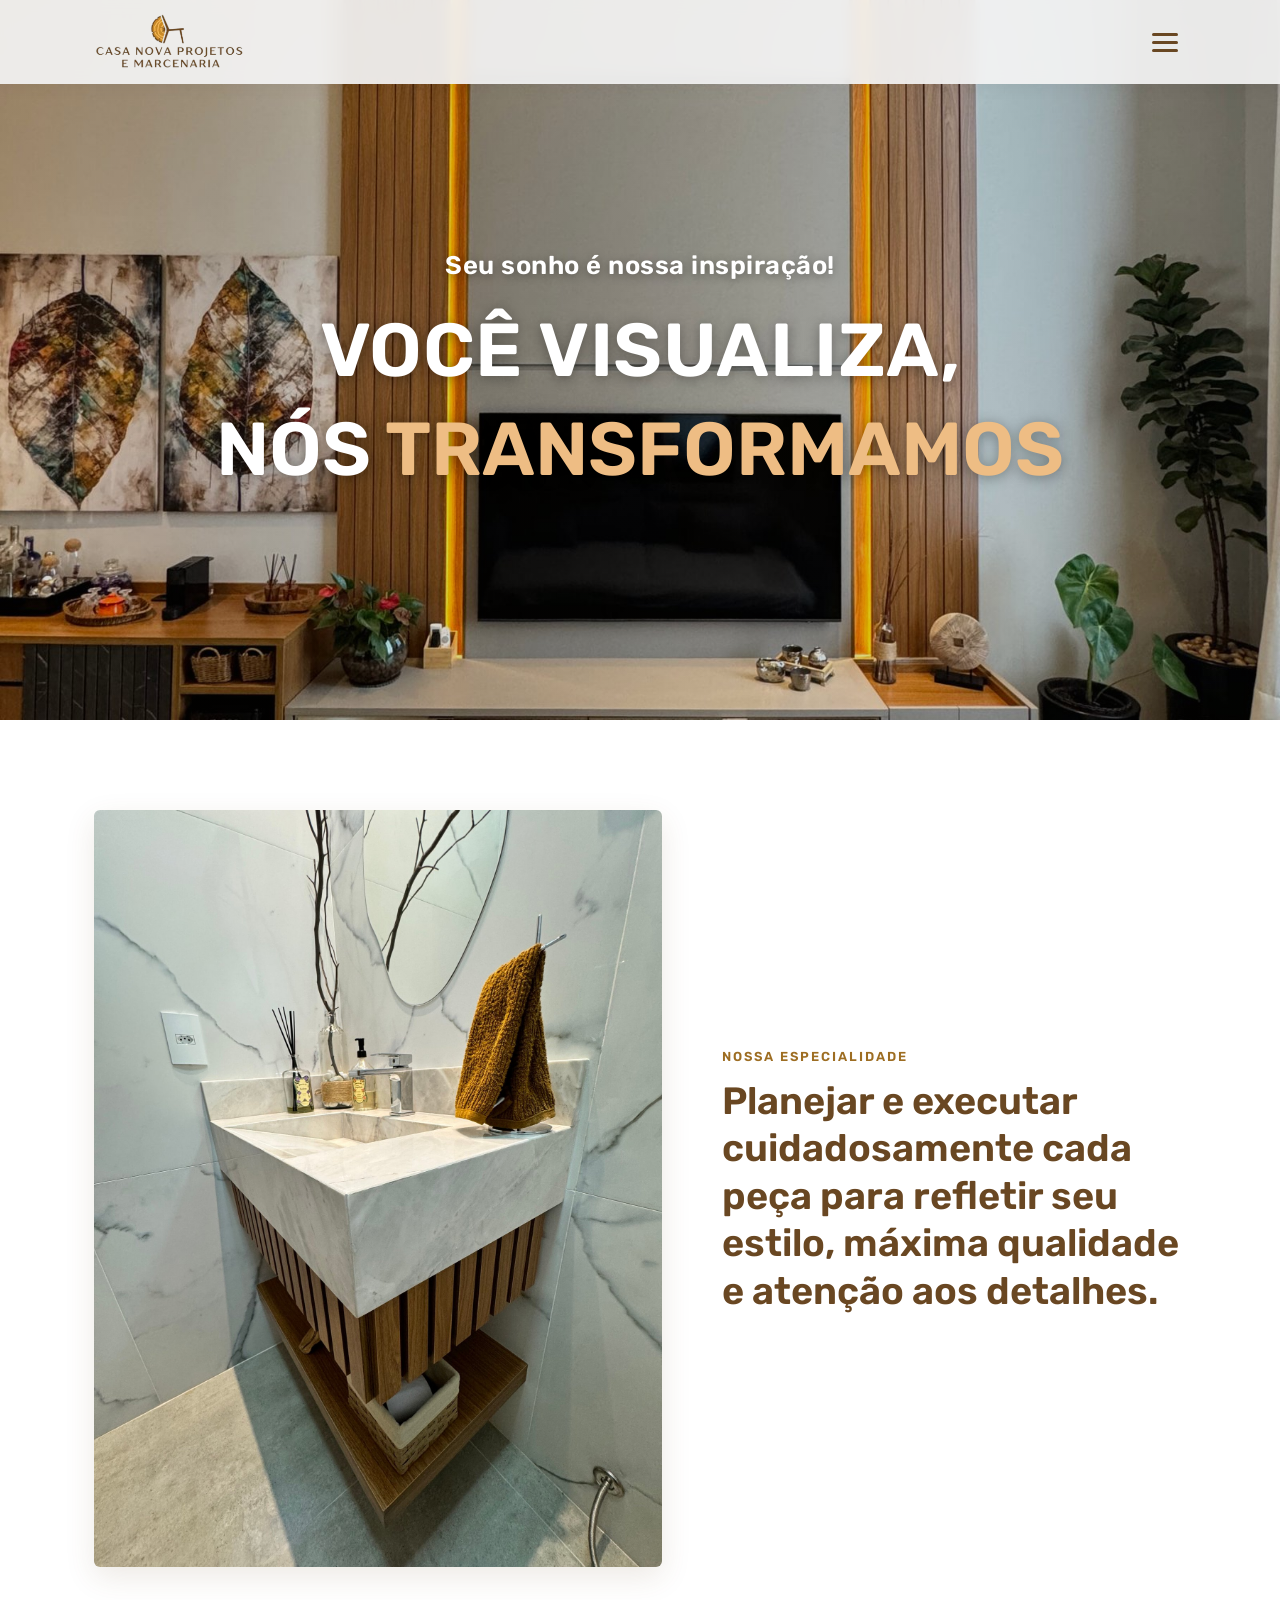
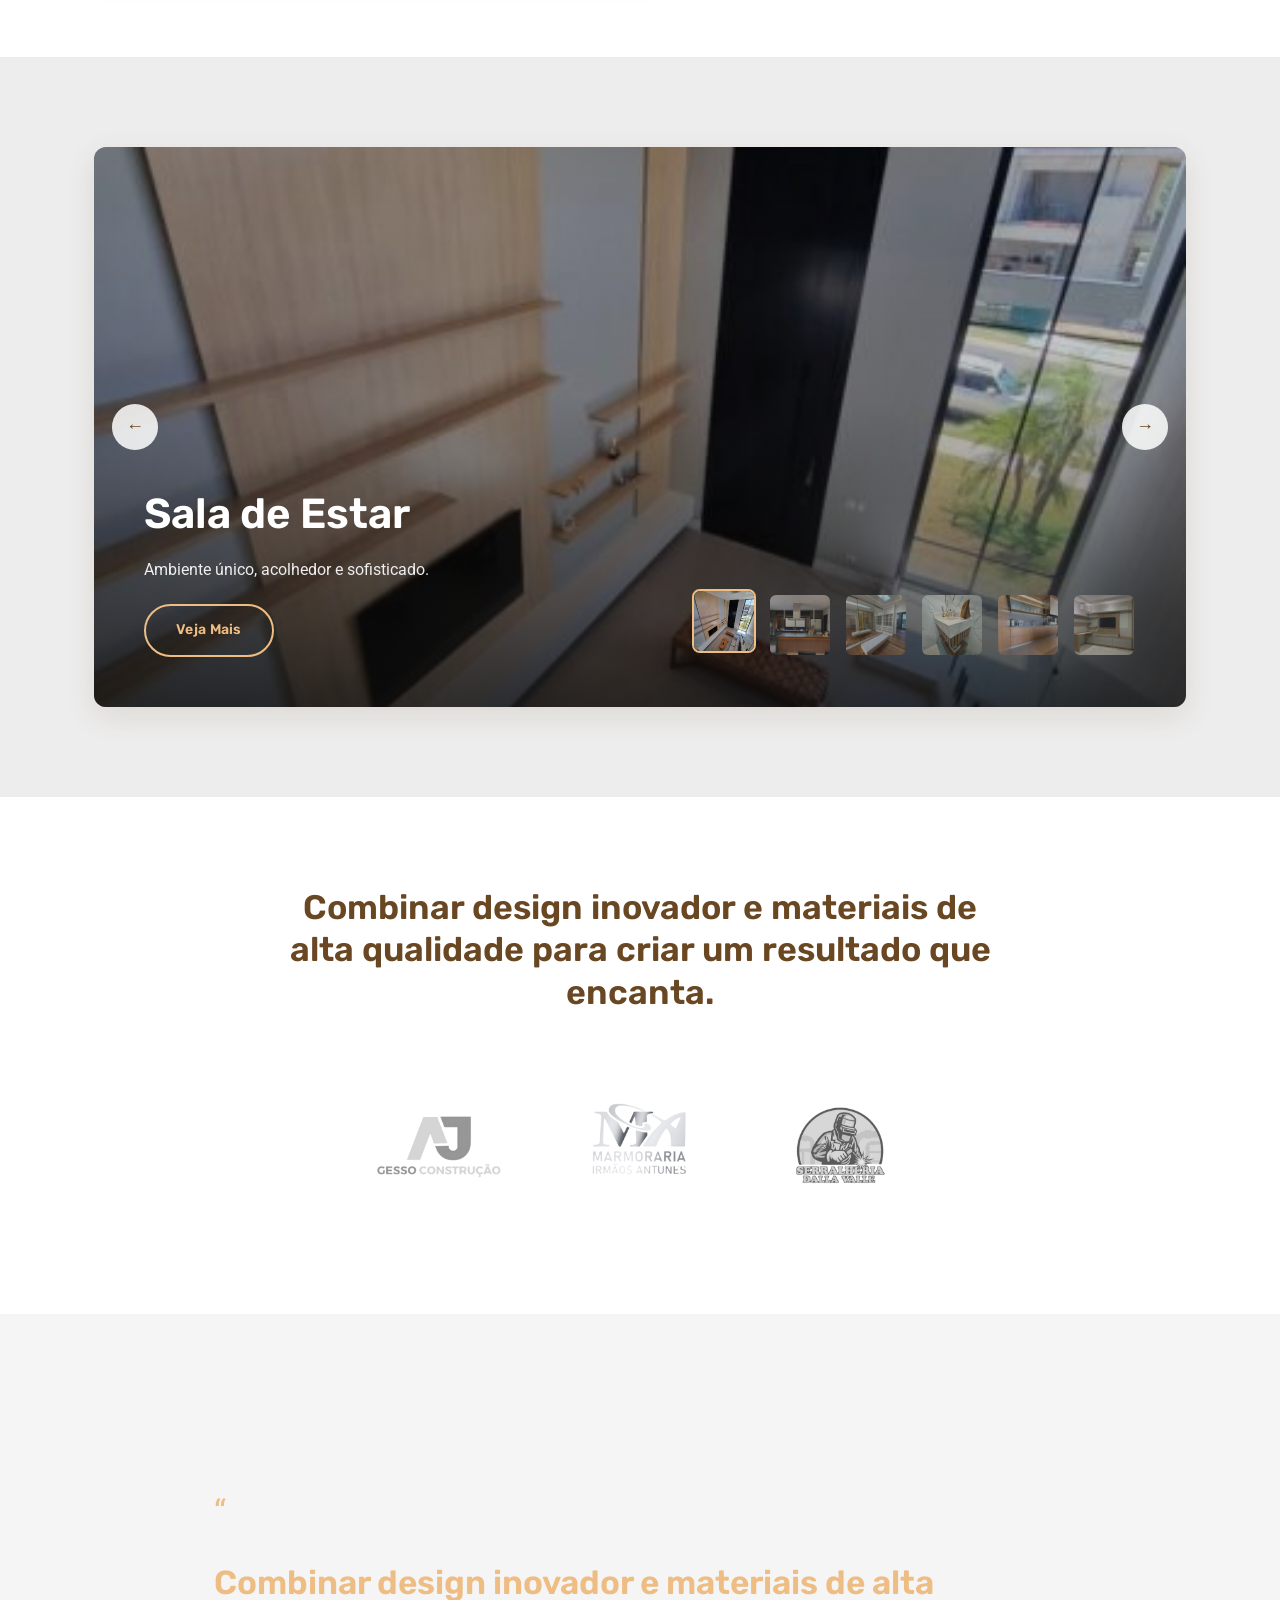
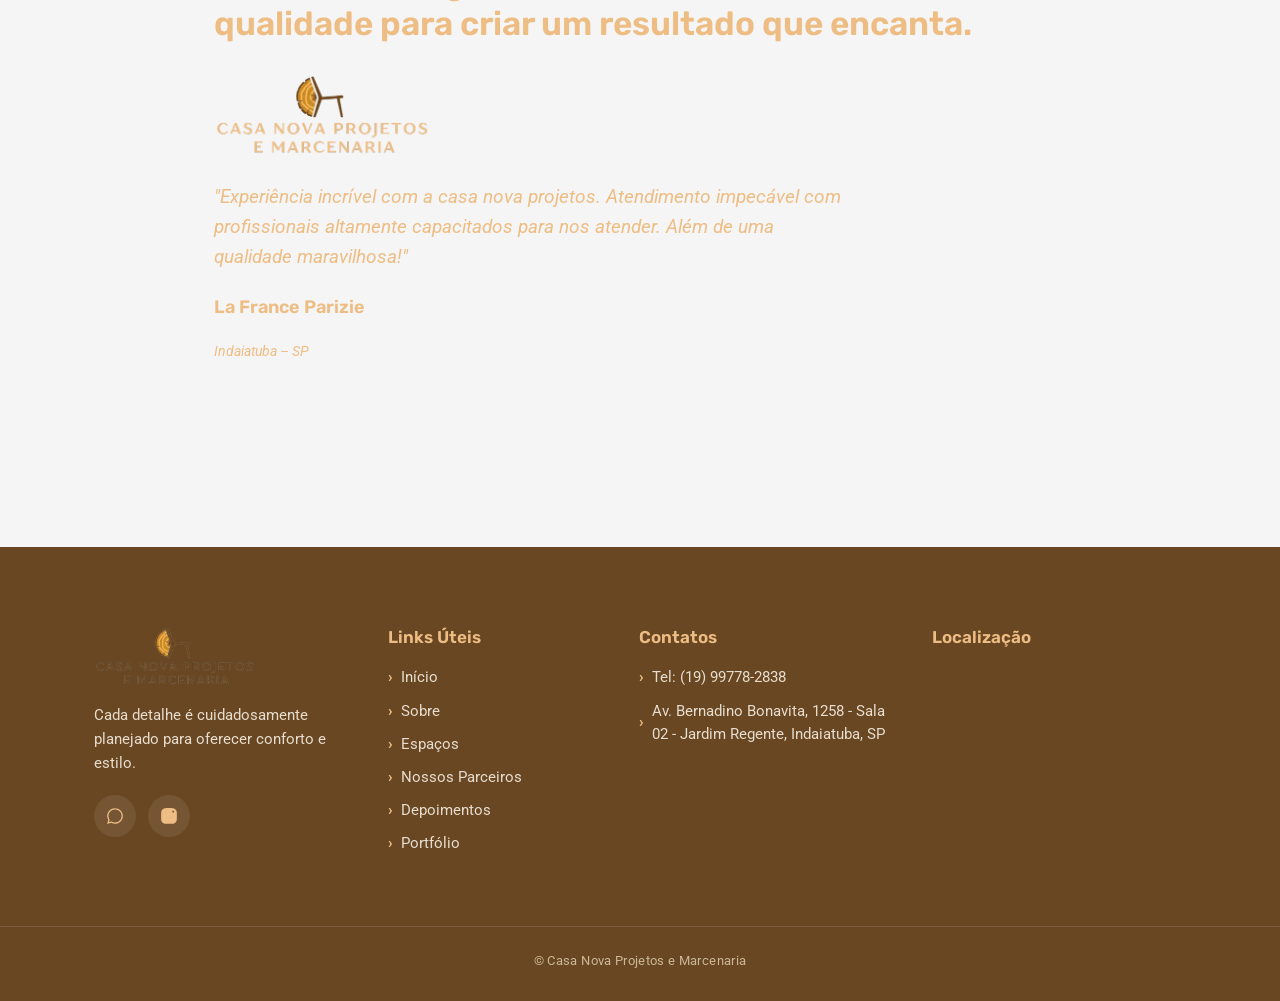
<file: index.html>
<!DOCTYPE html>
<html lang="pt-BR">
<head>
<meta charset="UTF-8">
<meta name="viewport" content="width=device-width, initial-scale=1.0, viewport-fit=cover">
<title>Casa Nova &#8211; Site &#8211; Casa Nova Projetos e Marcenaria</title>
<meta name="description" content="Casa Nova Projetos e Marcenaria - Seu sonho é nossa inspiração! Móveis planejados para sala de estar, cozinha, closet, banheiro, espaço gourmet e escritório em Indaiatuba - SP.">
<link rel="icon" type="image/png" sizes="32x32" href="assets/img/favicon-32x32.png">
<link rel="icon" type="image/png" sizes="16x16" href="assets/img/favicon-16x16.png">
<link rel="apple-touch-icon" href="assets/img/apple-touch-icon.png">
<link rel="preconnect" href="https://fonts.googleapis.com">
<link rel="preconnect" href="https://fonts.gstatic.com" crossorigin>
<link href="https://fonts.googleapis.com/css2?family=Rubik:wght@400;500;600;700&family=Roboto:wght@300;400;500&display=swap" rel="stylesheet">
<link rel="stylesheet" href="assets/css/style.css">
</head>
<body>

<header class="site-header">
  <div class="container header-inner">
    <a href="#hero" class="logo">
      <img src="assets/img/Logo-Casa-Nova-300x110px.png" alt="Logo Casa Nova">
    </a>
    <button class="menu-toggle" id="menuToggle" aria-label="Abrir menu">
      <span></span><span></span><span></span>
    </button>
  </div>
</header>

<div class="flyout-overlay" id="flyoutOverlay"></div>
<nav class="flyout-menu" id="flyoutMenu">
  <button class="flyout-close" id="flyoutClose" aria-label="Fechar menu">&times;</button>
  <ul>
    <li><a href="#hero">Home</a></li>
    <li><a href="#sobre">Sobre</a></li>
    <li><a href="#espacos">Espaços</a></li>
    <li><a href="#parceiros">Nossos Parceiros</a></li>
    <li><a href="#depoimentos">Depoimentos</a></li>
    <li><a href="portfolio.html">Portfólio</a></li>
  </ul>
</nav>

<!-- ===== HERO (pag1) ===== -->
<section id="hero" class="hero">
  <div class="container">
    <p class="hero-tagline">Seu sonho é nossa inspiração!</p>
    <h1>VOCÊ VISUALIZA,</h1>
    <h2 class="hero-rotate">
      <span class="static">NÓS</span>
      <span class="rotator" id="heroRotator">TRANSFORMAMOS</span>
    </h2>
  </div>
</section>

<!-- ===== SOBRE / Nossa Especialidade (pag2) ===== -->
<section id="sobre" class="sobre">
  <div class="container grid">
    <div class="sobre-img">
      <img src="assets/img/IMG_4670-scaled-1.jpg" alt="Ambiente planejado Casa Nova">
    </div>
    <div>
      <span class="eyebrow">Nossa Especialidade</span>
      <h2>Planejar e executar cuidadosamente cada peça para refletir seu estilo, máxima qualidade e atenção aos detalhes.</h2>
    </div>
  </div>
</section>

<!-- ===== ESPAÇOS (pag3) - slider ===== -->
<section id="espacos" class="espacos">
  <div class="container">
    <div class="espacos-slider" id="espacosSlider">
      <div class="espacos-bg" id="espacosBg">
        <img src="assets/img/Sala.jpeg" class="active" alt="Sala de Estar">
        <img src="assets/img/Cozinha-4.jpg" alt="Cozinha">
        <img src="assets/img/IMG-20240112-WA0049.jpg" alt="Closet">
        <img src="assets/img/IMG_4670-1-scaled-1.jpg" alt="Banheiro">
        <img src="assets/img/cozinha-lazer.jpg" alt="Espaço Gourmet">
        <img src="assets/img/Escritorio.jpg" alt="Escritório">
      </div>

      <div class="espacos-arrows">
        <button id="espacosPrev" aria-label="Anterior">&#8592;</button>
        <button id="espacosNext" aria-label="Próximo">&#8594;</button>
      </div>

      <div class="espacos-content">
        <div class="espacos-text">
          <h3 id="espacosTitle">Sala de Estar</h3>
          <p id="espacosDesc">Ambiente único, acolhedor e sofisticado.</p>
          <a href="portfolio.html" class="btn btn-outline">Veja Mais</a>
        </div>
        <div class="espacos-thumbs" id="espacosThumbs">
          <button class="active" data-index="0"><img src="assets/img/Sala.jpeg" alt="Sala de Estar"></button>
          <button data-index="1"><img src="assets/img/Cozinha-4.jpg" alt="Cozinha"></button>
          <button data-index="2"><img src="assets/img/IMG-20240112-WA0049.jpg" alt="Closet"></button>
          <button data-index="3"><img src="assets/img/IMG_4670-1-scaled-1.jpg" alt="Banheiro"></button>
          <button data-index="4"><img src="assets/img/cozinha-lazer.jpg" alt="Espaço Gourmet"></button>
          <button data-index="5"><img src="assets/img/Escritorio.jpg" alt="Escritório"></button>
        </div>
      </div>
    </div>
  </div>
</section>

<!-- ===== NOSSOS PARCEIROS (pag4) ===== -->
<section id="parceiros" class="parceiros">
  <div class="container">
    <div class="section-head">
      <h2>Combinar design inovador e materiais de alta qualidade para criar um resultado que encanta.</h2>
    </div>
    <div class="partners-row">
      <img src="assets/img/Gesso-1.png" alt="Gesso">
      <img src="assets/img/Marmoria.png" alt="Marmoria">
      <img src="assets/img/Serralheria-1.png" alt="Serralheria">
    </div>
  </div>
</section>

<!-- ===== DEPOIMENTOS (pag5) ===== -->
<section id="depoimentos" class="depoimentos">
  <div class="container">
    <div class="quote-icon">&#8220;</div>
    <h2>Combinar design inovador e materiais de alta qualidade para criar um resultado que encanta.</h2>
    <img class="brand-logo" src="assets/img/Casa-Nova-Projetos-logo-EEBD84.png" alt="Casa Nova Projetos">
    <blockquote>"Experiência incrível com a casa nova projetos. Atendimento impecável com profissionais altamente capacitados para nos atender. Além de uma qualidade maravilhosa!"</blockquote>
    <p class="client-name">La France Parizie</p>
    <p class="client-loc">Indaiatuba &#8211; SP</p>
  </div>
</section>

<!-- ===== FOOTER (Pag6) ===== -->
<footer class="site-footer" id="Pag6">
  <div class="container footer-grid">
    <div class="footer-brand">
      <img src="assets/img/Logo-Casa-Nova-300x110px.png" alt="Logo Casa Nova">
      <p>Cada detalhe é cuidadosamente planejado para oferecer conforto e estilo.</p>
      <div class="social-icons">
        <a href="https://api.whatsapp.com/send?phone=5519997782838&text=Ol%C3%A1,%20gostaria%20de%20fazer%20um%20or%C3%A7amento." target="_blank" rel="noopener" aria-label="WhatsApp">
          <svg width="18" height="18" viewBox="0 0 448 512" fill="currentColor"><path d="M380.9 97.1C339 55.1 283.2 32 223.9 32c-122.4 0-222 99.6-222 222 0 39.1 10.2 77.3 29.6 111L0 480l117.7-30.9c32.4 17.7 68.9 27 106.1 27h.1c122.3 0 224.1-99.6 224.1-222 0-59.3-25.2-115-67.1-157zm-157 341.6c-33.2 0-65.7-8.9-94-25.7l-6.7-4-69.8 18.3L72 359.2l-4.4-7c-18.5-29.4-28.2-63.3-28.2-98.2 0-101.7 82.8-184.5 184.6-184.5 49.3 0 95.6 19.2 130.4 54.1 34.8 34.9 56.2 81.2 56.1 130.5 0 101.8-84.9 184.6-186.6 184.6z"/></svg>
        </a>
        <a href="https://www.instagram.com/casanovaprojetos" target="_blank" rel="noopener" aria-label="Instagram">
          <svg width="18" height="18" viewBox="0 0 448 512" fill="currentColor"><path d="M224.1 141c-63.6 0-114.9 51.3-114.9 114.9s51.3 114.9 114.9 114.9S339 319.5 339 255.9 287.7 141 224.1 141zm0 189.6c-41.1 0-74.7-33.5-74.7-74.7s33.5-74.7 74.7-74.7 74.7 33.5 74.7 74.7-33.6 74.7-74.7 74.7zm146.4-194.3c0 14.9-12 26.8-26.8 26.8-14.9 0-26.8-12-26.8-26.8s12-26.8 26.8-26.8 26.8 12 26.8 26.8zm76.1 27.2c-1.7-35.9-9.9-67.7-36.2-93.9-26.2-26.2-58-34.4-93.9-36.2-37-2.1-147.9-2.1-184.9 0-35.8 1.7-67.6 9.9-93.9 36.1s-34.4 58-36.2 93.9c-2.1 37-2.1 147.9 0 184.9 1.7 35.9 9.9 67.7 36.2 93.9s58 34.4 93.9 36.2c37 2.1 147.9 2.1 184.9 0 35.9-1.7 67.7-9.9 93.9-36.2 26.2-26.2 34.4-58 36.2-93.9 2.1-37 2.1-147.8 0-184.8z"/></svg>
        </a>
      </div>
    </div>

    <div class="footer-links-col">
      <h3>Links Úteis</h3>
      <ul class="footer-links">
        <li><a href="#hero">Início</a></li>
        <li><a href="#sobre">Sobre</a></li>
        <li><a href="#espacos">Espaços</a></li>
        <li><a href="#parceiros">Nossos Parceiros</a></li>
        <li><a href="#depoimentos">Depoimentos</a></li>
        <li><a href="portfolio.html">Portfólio</a></li>
      </ul>
    </div>

    <div class="footer-contact-col">
      <h3>Contatos</h3>
      <ul class="footer-links">
        <li><a href="tel:19997782838">Tel: (19) 99778-2838</a></li>
        <li><a href="https://maps.app.goo.gl/GvMUVZQaYBu22RoU8" target="_blank" rel="noopener">Av. Bernadino Bonavita, 1258 - Sala 02 - Jardim Regente, Indaiatuba, SP</a></li>
      </ul>
    </div>

    <div class="footer-map">
      <h3>Localização</h3>
      <iframe
        loading="lazy"
        src="https://maps.google.com/maps?q=Av.%20Bernadino%20Bonavita%2C%201258%20-%20Sala%2002%20-%20Jardim%20Regente%2C%20Indaiatuba%2C%20SP&t=m&z=15&output=embed&iwloc=near"
        title="Localização Casa Nova Projetos"
        aria-label="Localização Casa Nova Projetos"
        allowfullscreen>
      </iframe>
    </div>
  </div>

  <div class="footer-bottom">© Casa Nova Projetos e Marcenaria</div>
</footer>

<script src="assets/js/main.js"></script>
</body>
</html>
</file>
<file: assets/css/style.css>
/* ==========================================================================
   Casa Nova Projetos e Marcenaria — replica estática
   Paleta extraída do site original (Elementor kit-9):
   creme #F5F5F5 / #EDEDED, marrom #694722 / #6F6858, dourado #EEBD84 / #9D6D22
   Fonte: Rubik (headings/UI), Roboto (corpo de texto)
   ========================================================================== */

:root{
  --cream: #F5F5F5;
  --cream-alt: #EDEDED;
  --cream-soft: #E8E8E8;
  --brown-dark: #694722;
  --brown-mid: #6F6858;
  --black: #0d0d0d;
  --tan: #EEBD84;
  --tan-deep: #9D6D22;
  --tan-pale: #F4C997;
  --white: #ffffff;
  --text-gray: #7A7A7A;
  --font-heading: 'Rubik', sans-serif;
  --font-body: 'Roboto', sans-serif;
  --container: 1140px;
  --radius: 6px;
  --shadow: 0 10px 30px rgba(105, 71, 34, 0.12);
}

*, *::before, *::after{ box-sizing: border-box; }

html{ scroll-behavior: smooth; }

body{
  margin: 0;
  font-family: var(--font-body);
  color: var(--brown-mid);
  background: var(--cream);
  line-height: 1.6;
  overflow-x: hidden;
}

img{ max-width: 100%; display: block; }

a{ color: inherit; text-decoration: none; }

ul{ list-style: none; margin: 0; padding: 0; }

.container{
  width: 100%;
  max-width: var(--container);
  margin: 0 auto;
  padding: 0 24px;
}

h1, h2, h3{
  font-family: var(--font-heading);
  color: var(--brown-dark);
  font-weight: 600;
  margin: 0;
  line-height: 1.25;
}

section{ padding: 90px 0; }

.eyebrow{
  display: inline-block;
  color: var(--tan-deep);
  font-family: var(--font-heading);
  letter-spacing: 2px;
  text-transform: uppercase;
  font-size: 13px;
  font-weight: 600;
  margin-bottom: 10px;
}

/* ---------- Buttons ---------- */
.btn{
  display: inline-flex;
  align-items: center;
  gap: 8px;
  padding: 13px 30px;
  background: var(--brown-dark);
  color: var(--white);
  font-family: var(--font-heading);
  font-size: 14px;
  font-weight: 600;
  letter-spacing: .3px;
  border-radius: 999px;
  border: 2px solid var(--brown-dark);
  transition: all .3s ease;
  cursor: pointer;
}
.btn:hover{
  background: transparent;
  color: var(--brown-dark);
  transform: translateY(-2px);
}
.btn-outline{
  background: transparent;
  color: var(--tan);
  border-color: var(--tan);
}
.btn-outline:hover{
  background: var(--tan);
  color: var(--brown-dark);
}

/* ---------- Header ---------- */
.site-header{
  position: fixed;
  top: 0; left: 0; right: 0;
  z-index: 1000;
  background: rgba(245,245,245,.92);
  backdrop-filter: blur(6px);
  box-shadow: 0 2px 18px rgba(0,0,0,.05);
}
.header-inner{
  display: flex;
  align-items: center;
  justify-content: space-between;
  padding-top: 14px;
  padding-bottom: 14px;
}
.logo img{ height: 56px; width: auto; }

.menu-toggle{
  background: none;
  border: none;
  cursor: pointer;
  padding: 8px;
  display: flex;
  flex-direction: column;
  gap: 5px;
}
.menu-toggle span{
  display: block;
  width: 26px;
  height: 3px;
  background: var(--brown-dark);
  border-radius: 2px;
  transition: all .3s ease;
}

/* Flyout nav */
.flyout-overlay{
  position: fixed; inset: 0;
  background: rgba(13,13,13,.55);
  opacity: 0;
  visibility: hidden;
  transition: opacity .3s ease;
  z-index: 1100;
}
.flyout-overlay.active{ opacity: 1; visibility: visible; }

.flyout-menu{
  position: fixed;
  top: 0; right: 0;
  height: 100%;
  width: 300px;
  max-width: 85vw;
  background: var(--brown-dark);
  z-index: 1200;
  transform: translateX(100%);
  transition: transform .35s ease;
  padding: 40px 35px;
  display: flex;
  flex-direction: column;
}
.flyout-menu.active{ transform: translateX(0); }

.flyout-close{
  align-self: flex-end;
  background: none;
  border: none;
  color: var(--tan);
  font-size: 28px;
  cursor: pointer;
  line-height: 1;
  margin-bottom: 30px;
}
.flyout-menu ul{
  display: flex;
  flex-direction: column;
  gap: 6px;
}
.flyout-menu a{
  display: block;
  color: var(--white);
  font-family: var(--font-heading);
  font-size: 19px;
  font-weight: 500;
  padding: 12px 4px;
  border-bottom: 1px solid rgba(255,255,255,.12);
  transition: color .25s ease, padding-left .25s ease;
}
.flyout-menu a:hover, .flyout-menu a.active{
  color: var(--tan);
  padding-left: 10px;
}

/* ---------- Hero ---------- */
.hero{
  min-height: 674px;
  height: 80vh;
  display: flex;
  align-items: center;
  padding-top: 90px;
  background-image: linear-gradient(0deg, rgba(13,9,4,.15), rgba(13,9,4,.15)), url("../img/IMG_4679-1-scaled-1.jpg");
  background-size: cover;
  background-position: center 63%;
  background-attachment: fixed;
  background-repeat: no-repeat;
}
.hero .container{ text-align: center; }
.hero-tagline{
  font-family: var(--font-heading);
  color: var(--white);
  font-weight: 600;
  font-size: clamp(16px, 2vw, 27px);
  letter-spacing: .5px;
  margin-bottom: 18px;
  text-shadow: 0 2px 10px rgba(0,0,0,.35);
}
.hero h1{
  color: var(--white);
  font-size: clamp(32px, 6vw, 75px);
  letter-spacing: .5px;
  text-shadow: 0 2px 14px rgba(0,0,0,.35);
}
.hero-rotate{
  font-size: clamp(32px, 6vw, 75px);
  margin-top: 6px;
  min-height: 1.3em;
  display: flex;
  gap: 14px;
  justify-content: center;
  flex-wrap: wrap;
}
.hero-rotate .static{
  color: var(--white);
  text-shadow: 0 2px 14px rgba(0,0,0,.35);
}
.hero-rotate .rotator{
  color: var(--tan);
  position: relative;
  display: inline-block;
  animation: dropIn .5s ease;
  text-shadow: 0 2px 14px rgba(0,0,0,.35);
}
@media (max-width: 900px){
  .hero{ background-attachment: scroll; }
}
@keyframes dropIn{
  from{ opacity: 0; transform: translateY(-16px); }
  to{ opacity: 1; transform: translateY(0); }
}

/* ---------- Sobre ---------- */
.sobre{
  background: var(--white);
}
.sobre .grid{
  display: grid;
  grid-template-columns: 1.1fr .9fr;
  gap: 60px;
  align-items: center;
}
.sobre-img{
  border-radius: var(--radius);
  overflow: hidden;
  box-shadow: var(--shadow);
}
.sobre-img img{ width: 100%; height: 100%; object-fit: cover; }
.sobre h2{
  font-size: clamp(26px, 3.4vw, 38px);
  margin-bottom: 18px;
}
.sobre p{
  font-size: 17px;
  max-width: 480px;
}

/* ---------- Espaços (slider) ---------- */
.espacos{
  background: var(--cream-alt);
  position: relative;
  overflow: hidden;
}
.espacos-slider{
  position: relative;
  border-radius: 12px;
  overflow: hidden;
  min-height: 560px;
  display: flex;
  align-items: flex-end;
  box-shadow: var(--shadow);
}
.espacos-bg{
  position: absolute; inset: 0;
}
.espacos-bg img{
  position: absolute; inset: 0;
  width: 100%; height: 100%;
  object-fit: cover;
  opacity: 0;
  transition: opacity 1s ease;
}
.espacos-bg img.active{ opacity: 1; }
.espacos-bg::after{
  content: "";
  position: absolute; inset: 0;
  background: linear-gradient(0deg, rgba(13,13,13,.78) 0%, rgba(13,13,13,.25) 55%, rgba(13,13,13,.15) 100%);
}
.espacos-content{
  position: relative;
  z-index: 2;
  width: 100%;
  padding: 50px;
  color: var(--white);
  display: flex;
  justify-content: space-between;
  align-items: flex-end;
  gap: 40px;
  flex-wrap: wrap;
}
.espacos-text h3{
  color: var(--white);
  font-size: clamp(28px, 4vw, 42px);
  margin-bottom: 12px;
}
.espacos-text p{ color: #eee; max-width: 480px; margin-bottom: 22px; }

.espacos-thumbs{
  display: flex;
  gap: 12px;
}
.espacos-thumbs button{
  width: 64px; height: 64px;
  border-radius: 8px;
  overflow: hidden;
  border: 2px solid transparent;
  padding: 0;
  cursor: pointer;
  opacity: .55;
  transition: all .25s ease;
  background: none;
}
.espacos-thumbs button img{ width: 100%; height: 100%; object-fit: cover; }
.espacos-thumbs button.active{
  opacity: 1;
  border-color: var(--tan);
  transform: translateY(-4px);
}

.espacos-arrows{
  position: absolute;
  z-index: 3;
  top: 50%;
  left: 0; right: 0;
  display: flex;
  justify-content: space-between;
  transform: translateY(-50%);
  padding: 0 18px;
  pointer-events: none;
}
.espacos-arrows button{
  pointer-events: all;
  width: 46px; height: 46px;
  border-radius: 50%;
  border: none;
  background: rgba(255,255,255,.85);
  color: var(--brown-dark);
  font-size: 18px;
  cursor: pointer;
  transition: background .2s ease;
}
.espacos-arrows button:hover{ background: var(--tan); }

/* ---------- Parceiros ---------- */
.parceiros{ background: var(--white); text-align: center; }
.parceiros .section-head{ margin-bottom: 50px; }
.section-head h2{
  font-size: clamp(24px, 3vw, 34px);
  max-width: 720px;
  margin: 0 auto;
}
.partners-row{
  display: flex;
  justify-content: center;
  align-items: center;
  gap: 70px;
  flex-wrap: wrap;
}
.partners-row img{
  max-height: 160px;
  width: auto;
  filter: grayscale(15%);
  transition: transform .3s ease;
}
.partners-row img:hover{ transform: scale(1.06); }

/* ---------- Depoimentos ---------- */
.depoimentos{
  background-image: url("../img/Sala.jpg");
  background-size: 100%;
  background-position: 0px 59%;
  background-attachment: fixed;
  background-repeat: no-repeat;
  color: var(--tan);
  text-align: left;
  min-height: 833px;
  display: flex;
  align-items: center;
}
.depoimentos .container{ max-width: 900px; }
.depoimentos .quote-icon{
  font-size: 34px;
  color: var(--tan);
  margin-bottom: 22px;
}
.depoimentos h2{
  color: var(--tan);
  font-size: clamp(22px, 2.6vw, 40px);
  max-width: 780px;
  margin: 0 0 30px;
}
.depoimentos .brand-logo{
  max-width: 220px;
  margin: 0 0 26px;
}
.depoimentos blockquote{
  font-style: italic;
  font-size: 19px;
  max-width: 640px;
  margin: 0 0 20px;
  color: var(--tan);
}
.depoimentos .client-name{
  color: var(--tan);
  font-family: var(--font-heading);
  font-size: 18px;
  font-weight: 600;
}
.depoimentos .client-loc{
  font-style: italic;
  color: var(--tan);
  font-size: 14px;
}
@media (max-width: 900px){
  .depoimentos{ background-attachment: scroll; background-size: cover; min-height: auto; }
}

/* ---------- Footer ---------- */
.site-footer{
  background: var(--brown-dark);
  color: #e7ddce;
  padding: 80px 0 30px;
}
.footer-grid{
  display: grid;
  grid-template-columns: 1.2fr 1fr 1.2fr 1.2fr;
  gap: 40px;
}
.footer-brand img{ height: 60px; margin-bottom: 16px; }
.footer-brand p{ font-size: 15px; margin-bottom: 20px; max-width: 260px; }
.social-icons{ display: flex; gap: 12px; }
.social-icons a{
  width: 42px; height: 42px;
  border-radius: 50%;
  background: rgba(255,255,255,.08);
  display: flex; align-items: center; justify-content: center;
  color: var(--tan);
  font-size: 17px;
  transition: background .25s ease, color .25s ease;
}
.social-icons a:hover{ background: var(--tan); color: var(--brown-dark); }

.footer-grid h3{
  color: var(--tan);
  font-size: 17px;
  margin-bottom: 18px;
}
.footer-links li{ margin-bottom: 10px; }
.footer-links a{
  font-size: 14.5px;
  display: flex;
  align-items: center;
  gap: 8px;
  transition: color .2s ease;
}
.footer-links a:hover{ color: var(--tan); }
.footer-links a::before{ content: "›"; color: var(--tan); font-weight: 700; }

.footer-map iframe{
  width: 100%; height: 170px;
  border: 0;
  border-radius: 8px;
}

.footer-bottom{
  text-align: center;
  margin-top: 60px;
  padding-top: 24px;
  border-top: 1px solid rgba(255,255,255,.12);
  font-size: 13px;
  letter-spacing: .35px;
  color: #cbb896;
}

/* ---------- Portfolio page ---------- */
.portfolio-hero{
  padding-top: 160px;
  padding-bottom: 50px;
  text-align: center;
  background: var(--cream-alt);
}
.portfolio-hero h1{
  font-size: clamp(34px, 5vw, 52px);
  margin-bottom: 16px;
}
.portfolio-hero p{
  max-width: 620px;
  margin: 0 auto;
  font-size: 17px;
}

.gallery-filters{
  display: flex;
  justify-content: center;
  flex-wrap: wrap;
  gap: 10px 6px;
  margin-bottom: 40px;
}
.gallery-filters button{
  background: none;
  border: none;
  font-family: var(--font-heading);
  font-size: 14.5px;
  font-weight: 600;
  color: var(--brown-mid);
  padding: 9px 20px;
  border-radius: 999px;
  cursor: pointer;
  transition: all .25s ease;
}
.gallery-filters button.active,
.gallery-filters button:hover{
  background: var(--brown-dark);
  color: var(--white);
}

.gallery-grid{
  display: grid;
  grid-template-columns: repeat(4, 1fr);
  gap: 12px;
  padding-bottom: 90px;
}
.gallery-item{
  position: relative;
  aspect-ratio: 3 / 2;
  overflow: hidden;
  border-radius: 6px;
  cursor: pointer;
  background: var(--cream-soft);
}
.gallery-item img{
  width: 100%; height: 100%;
  object-fit: cover;
  transition: transform .5s ease;
}
.gallery-item:hover img{ transform: scale(1.08); }
.gallery-item::after{
  content: "+";
  position: absolute; inset: 0;
  display: flex; align-items: center; justify-content: center;
  font-size: 34px;
  color: var(--white);
  background: rgba(13,13,13,0);
  opacity: 0;
  transition: all .3s ease;
}
.gallery-item:hover::after{
  opacity: 1;
  background: rgba(13,13,13,.35);
}
.gallery-item.hide{ display: none; }

/* Lightbox */
.lightbox{
  position: fixed; inset: 0;
  background: rgba(10,10,10,.92);
  z-index: 2000;
  display: none;
  align-items: center;
  justify-content: center;
  padding: 30px;
}
.lightbox.active{ display: flex; }
.lightbox img{
  max-width: 90vw;
  max-height: 85vh;
  border-radius: 6px;
  box-shadow: 0 20px 60px rgba(0,0,0,.5);
}
.lightbox-close, .lightbox-prev, .lightbox-next{
  position: absolute;
  background: rgba(255,255,255,.12);
  border: none;
  color: var(--white);
  width: 48px; height: 48px;
  border-radius: 50%;
  font-size: 20px;
  cursor: pointer;
  transition: background .2s ease;
}
.lightbox-close:hover, .lightbox-prev:hover, .lightbox-next:hover{ background: var(--tan); color: var(--brown-dark); }
.lightbox-close{ top: 24px; right: 24px; }
.lightbox-prev{ left: 24px; top: 50%; transform: translateY(-50%); }
.lightbox-next{ right: 24px; top: 50%; transform: translateY(-50%); }

/* ---------- Responsive ---------- */
@media (max-width: 1024px){
  .footer-grid{ grid-template-columns: 1fr 1fr; }
  .gallery-grid{ grid-template-columns: repeat(2, 1fr); }
}

@media (max-width: 900px){
  .sobre .grid{ grid-template-columns: 1fr; }
  .sobre-img{ order: -1; }
}

@media (max-width: 767px){
  section{ padding: 60px 0; }
  .logo img{ height: 44px; }
  .espacos-content{ flex-direction: column; align-items: flex-start; }
  .espacos-thumbs{ align-self: flex-start; }
  .espacos-slider{ min-height: 620px; }
  .partners-row{ gap: 36px; }
  .footer-grid{ grid-template-columns: 1fr; gap: 34px; }
  .gallery-grid{ grid-template-columns: 1fr 1fr; gap: 8px; }
}

@media (max-width: 480px){
  .gallery-grid{ grid-template-columns: 1fr; }
}
</file>
